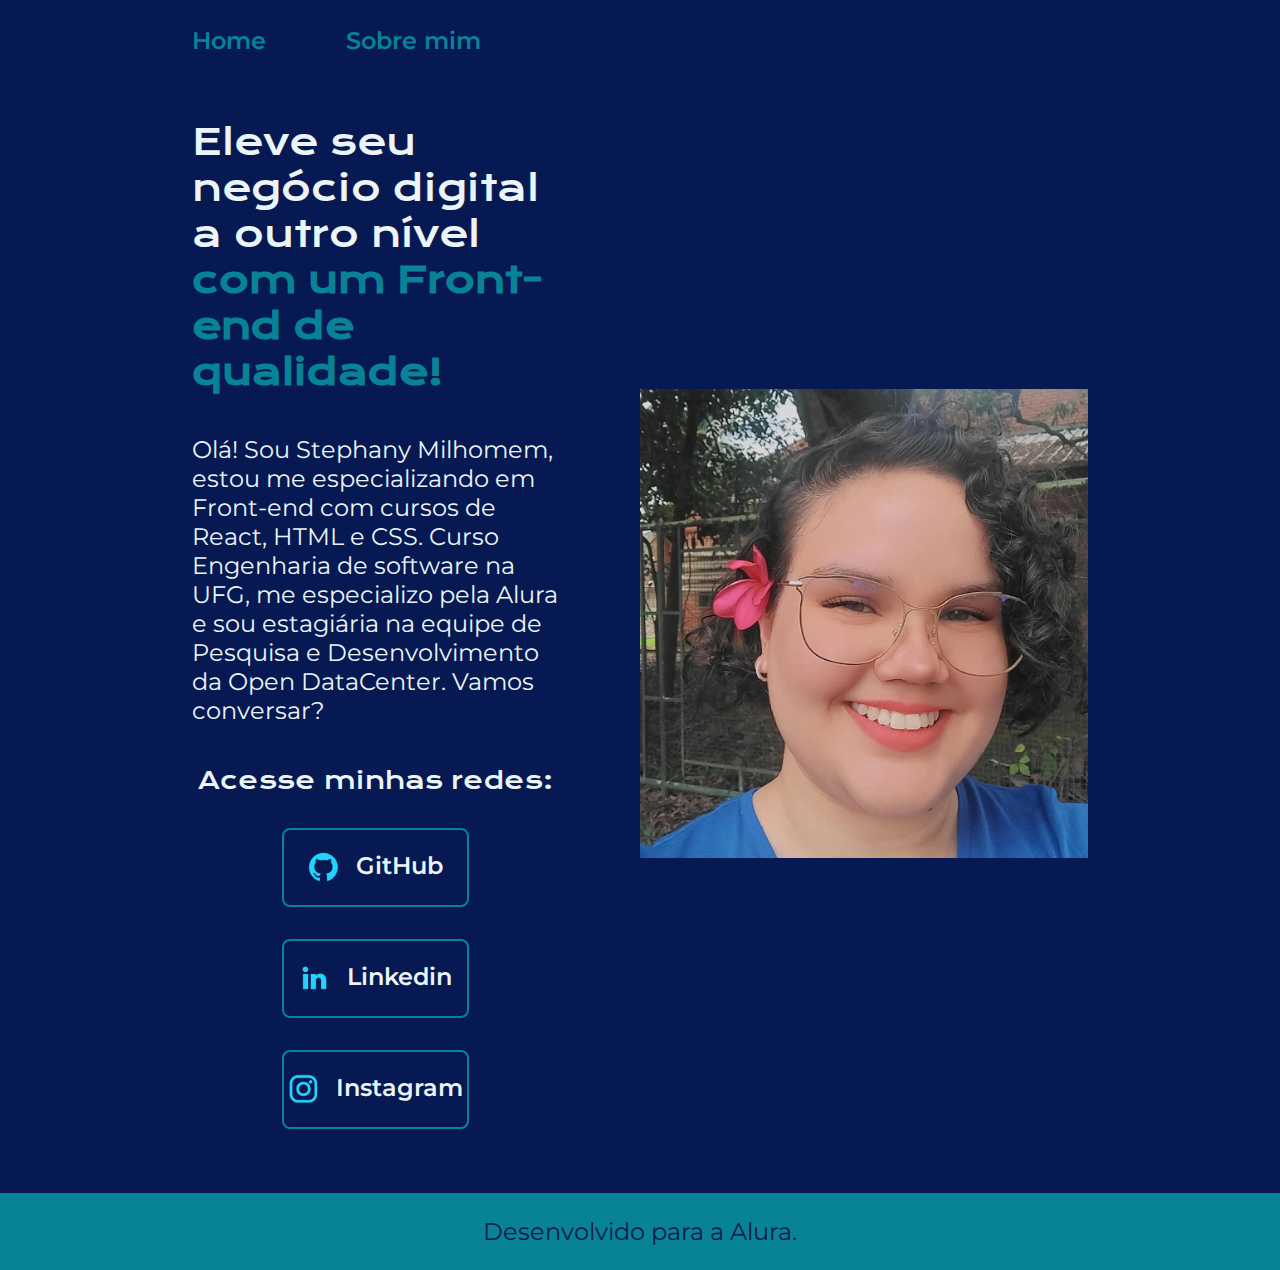
<file: index.html>
<!DOCTYPE html>
<html lang="pt-br">
<head>
    <meta charset="UTF-8">
    <meta http-equiv="X-UA-Compatible" content="IE=edge">
    <meta name="viewport" content="width=device-width, initial-scale=1.0">
    <title>Portifolio</title>
    <link rel="stylesheet" href="./styles/style.css">
</head>
<body>
    <header class="cabecalho">
        <nav class="cabecalho__menu">
            <a class="cabecalho__menu__link" href="index.html">Home</a>
            <a class="cabecalho__menu__link" href="about.html">Sobre mim</a>
        </nav>
    </header>
    <main class="apresentacao">
        <section class="apresentacao__conteudo">
            <h1 class="apresentacao__conteudo__titulo">Eleve seu negócio digital a outro nível <strong class="titulo-destaque"> com um Front-end de qualidade!</strong></h1>
            <p class="apresentacao__conteudo__paragrafo">Olá! Sou Stephany Milhomem, estou me especializando em Front-end com cursos de React, HTML e CSS. Curso Engenharia de software na UFG, me especializo pela Alura e sou estagiária na equipe de Pesquisa e Desenvolvimento da Open DataCenter. Vamos conversar?</p>
            <div class="apresentacao__conteudo__links">
                <h2 class="apresentacao__conteudo__links__subtitulo">Acesse minhas redes:</h2>
                <a class="apresentacao__conteudo__links__navegacao" href="https://github.com/StephanyMil">
                    <img src="./assets/github.png">
                    GitHub
                </a>
                <a class="apresentacao__conteudo__links__navegacao" href="https://www.linkedin.com/in/stephany-de-oliveira-sousa-milhomem-a32288246/">
                    <img src="./assets/linkedin.png">
                    Linkedin
                </a>
                <a class="apresentacao__conteudo__links__navegacao" href="https://www.instagram.com/milhomemstephany/">
                    <img src="./assets/instagram.png">
                    Instagram
                </a>
            </div>
        </section>
        <img class="apresentacao__imagem" src="./assets/Mídia.png" alt="Foto de perfil da Stephany na Open Datacenter">
    </main>
    <footer class="rodape">
        <p>Desenvolvido para a Alura.</p>
    </footer>
</body>
</html>
</file>
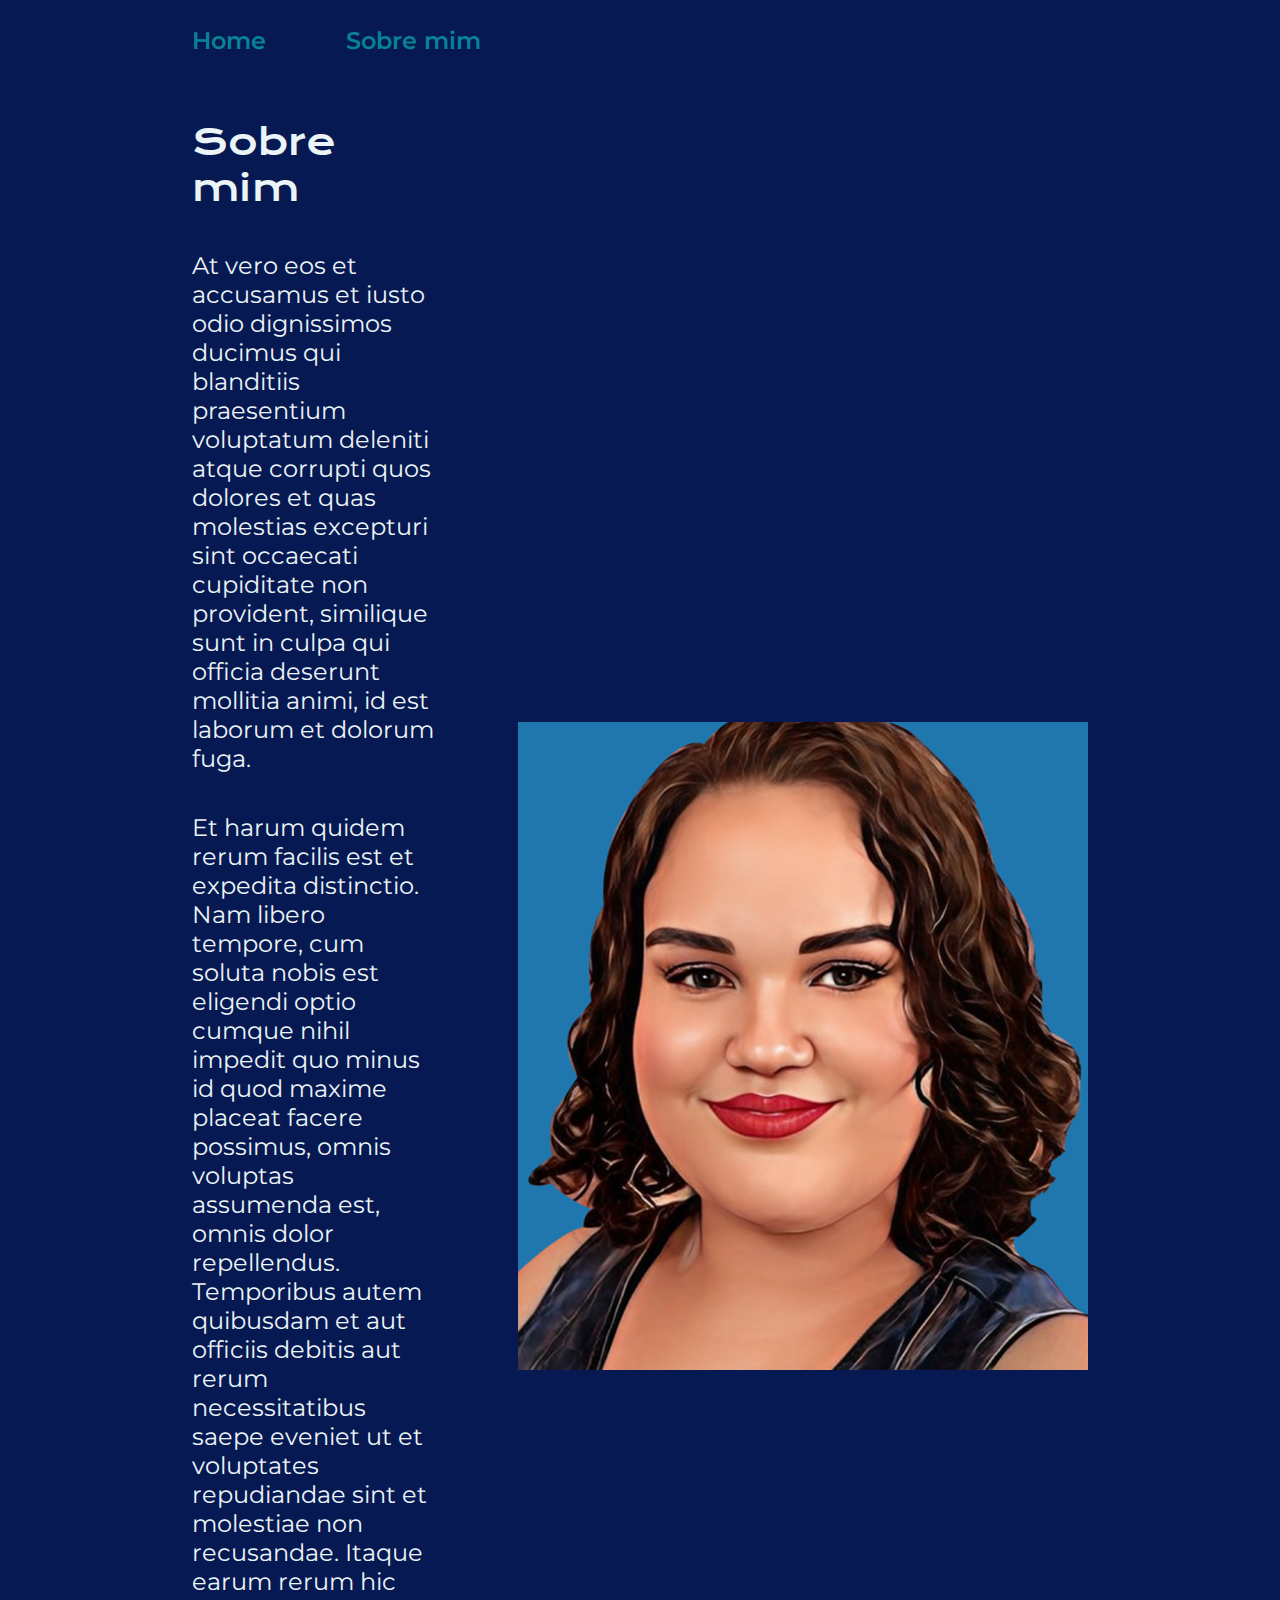
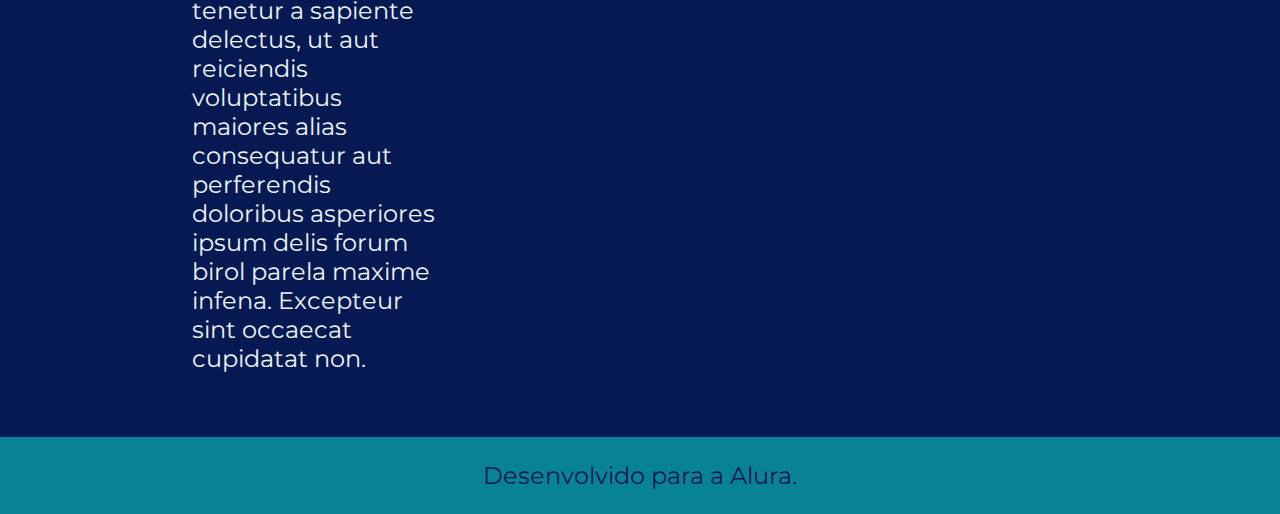
<file: about.html>
<!DOCTYPE html>
<html lang="pt-br">
<head>
    <meta charset="UTF-8">
    <meta name="viewport" content="width=device-width, initial-scale=1.0">
    <title>Sobre mim</title>
    <link rel="stylesheet" href="./styles/style.css">
</head>
<body>
    <header class="cabecalho">
        <nav class="cabecalho__menu">
            <a class="cabecalho__menu__link" href="index.html">Home</a>
            <a class="cabecalho__menu__link" href="about.html">Sobre mim</a>
        </nav>
    </header>
    <main class="apresentacao">
        <section class="apresentacao__conteudo">
            <h1 class="apresentacao__conteudo__titulo">Sobre mim</h1>
            <p class="apresentacao__conteudo__paragrafo">At vero eos et accusamus et iusto odio dignissimos ducimus qui blanditiis praesentium voluptatum deleniti atque corrupti quos dolores et quas molestias excepturi sint occaecati cupiditate non provident, similique sunt in culpa qui officia deserunt mollitia animi, id est laborum et dolorum fuga.</p>
            <p class="apresentacao__conteudo__paragrafo">Et harum quidem rerum facilis est et expedita distinctio. Nam libero tempore, cum soluta nobis est eligendi optio cumque nihil impedit quo minus id quod maxime placeat facere possimus, omnis voluptas assumenda est, omnis dolor repellendus. Temporibus autem quibusdam et aut officiis debitis aut rerum necessitatibus saepe eveniet ut et voluptates repudiandae sint et molestiae non recusandae. Itaque earum rerum hic tenetur a sapiente delectus, ut aut reiciendis voluptatibus maiores alias consequatur aut perferendis doloribus asperiores ipsum delis forum birol parela maxime infena. Excepteur sint occaecat cupidatat non.</p>
        </section>
        <img src="./assets/open.png" alt="Foto de perfil da Stephany na Open Datacenter">
    </main>
    <footer class="rodape">
        <p>Desenvolvido para a Alura.</p>
    </footer>
</body>
</html>
</file>
<file: styles/style.css>
@import url('https://fonts.googleapis.com/css2?family=Krona+One&family=Montserrat:ital,wght@0,100..900;1,100..900&display=swap');

:root {
    --cor-primaria: #071952;
    --cor-secundaria: #EBF4F6;
    --cor-terciaria: #088395;
    --cor-hover: #102C57;

    --fonte-primaria: "Krona One", sans-serif;
    --fonte-secundaria: "Montserrat", sans-serif;
}

* {
    margin: 0;
    padding: 0;
}

body {
    box-sizing: border-box;
    background-color: var(--cor-primaria);
    color: var(--cor-secundaria);
}

.cabecalho {
    padding: 2% 0% 0% 15%;
}

.cabecalho__menu {
    display: flex;
    gap: 80px
}

.cabecalho__menu__link {
    font-family: var(--fonte-secundaria);
    font-size: 1.5rem;
    font-weight: 600;
    color: var(--cor-terciaria);
    text-decoration: none;
}

.apresentacao {
    padding: 5% 15%;
    display: flex;
    align-items: center;
    justify-content: space-between;
    gap: 82px;
}

.apresentacao__conteudo {
    width: 50%;
    display: flex;
    flex-direction: column;
    gap: 40px;
}

.apresentacao__conteudo__titulo {
    font-size: 2.25rem;
    font-family: var(--fonte-primaria);
    font-weight: 400;
    font-style: normal;
}

.titulo-destaque {
    color: var(--cor-terciaria);
}

.apresentacao__conteudo__paragrafo {
    font-size: 1.5rem;
    font-family: var(--fonte-secundaria);
}

.apresentacao__conteudo__links {
    display: flex;
    justify-content: space-between;
    flex-direction: column;
    align-items: center;
    gap: 32px;
}

.apresentacao__conteudo__links__subtitulo {
    font-family: var(--fonte-primaria);
    font-weight: 400;
    font-size: 1.5rem;
}

.apresentacao__conteudo__links__navegacao{
    color: var(--cor-secundaria);
    border: 2px solid var(--cor-terciaria);
    display: flex;
    justify-content: center;
    gap: 16px;
    width: 50%;
    text-align: center;
    border-radius: 8px;
    font-size: 1.5rem;
    font-family: var(--fonte-secundaria);
    font-weight: 600;
    padding: 21.5px 0;
    text-decoration: none;
}

.apresentacao__conteudo__links__link:hover {
    background-color: var(--cor-hover);
}

.apresentacao__imagem {
    width: 50%;
}

.rodape {
    color: var(--cor-primaria);
    background-color: var(--cor-terciaria);
    padding: 24px;
    text-align: center;
    font-family: var(--fonte-secundaria);
    font-size: 1.5rem;
    font-weight: 400;

}

@media (max-width: 1200px) {

    .cabecalho {
        padding: 10%;
    }

    .cabecalho__menu {
        justify-content: center;
    }

    .apresentacao {
        flex-direction: column-reverse;
        padding: 5%;
    }

    .apresentacao__conteudo {
        width: auto;
    }

}
</file>
